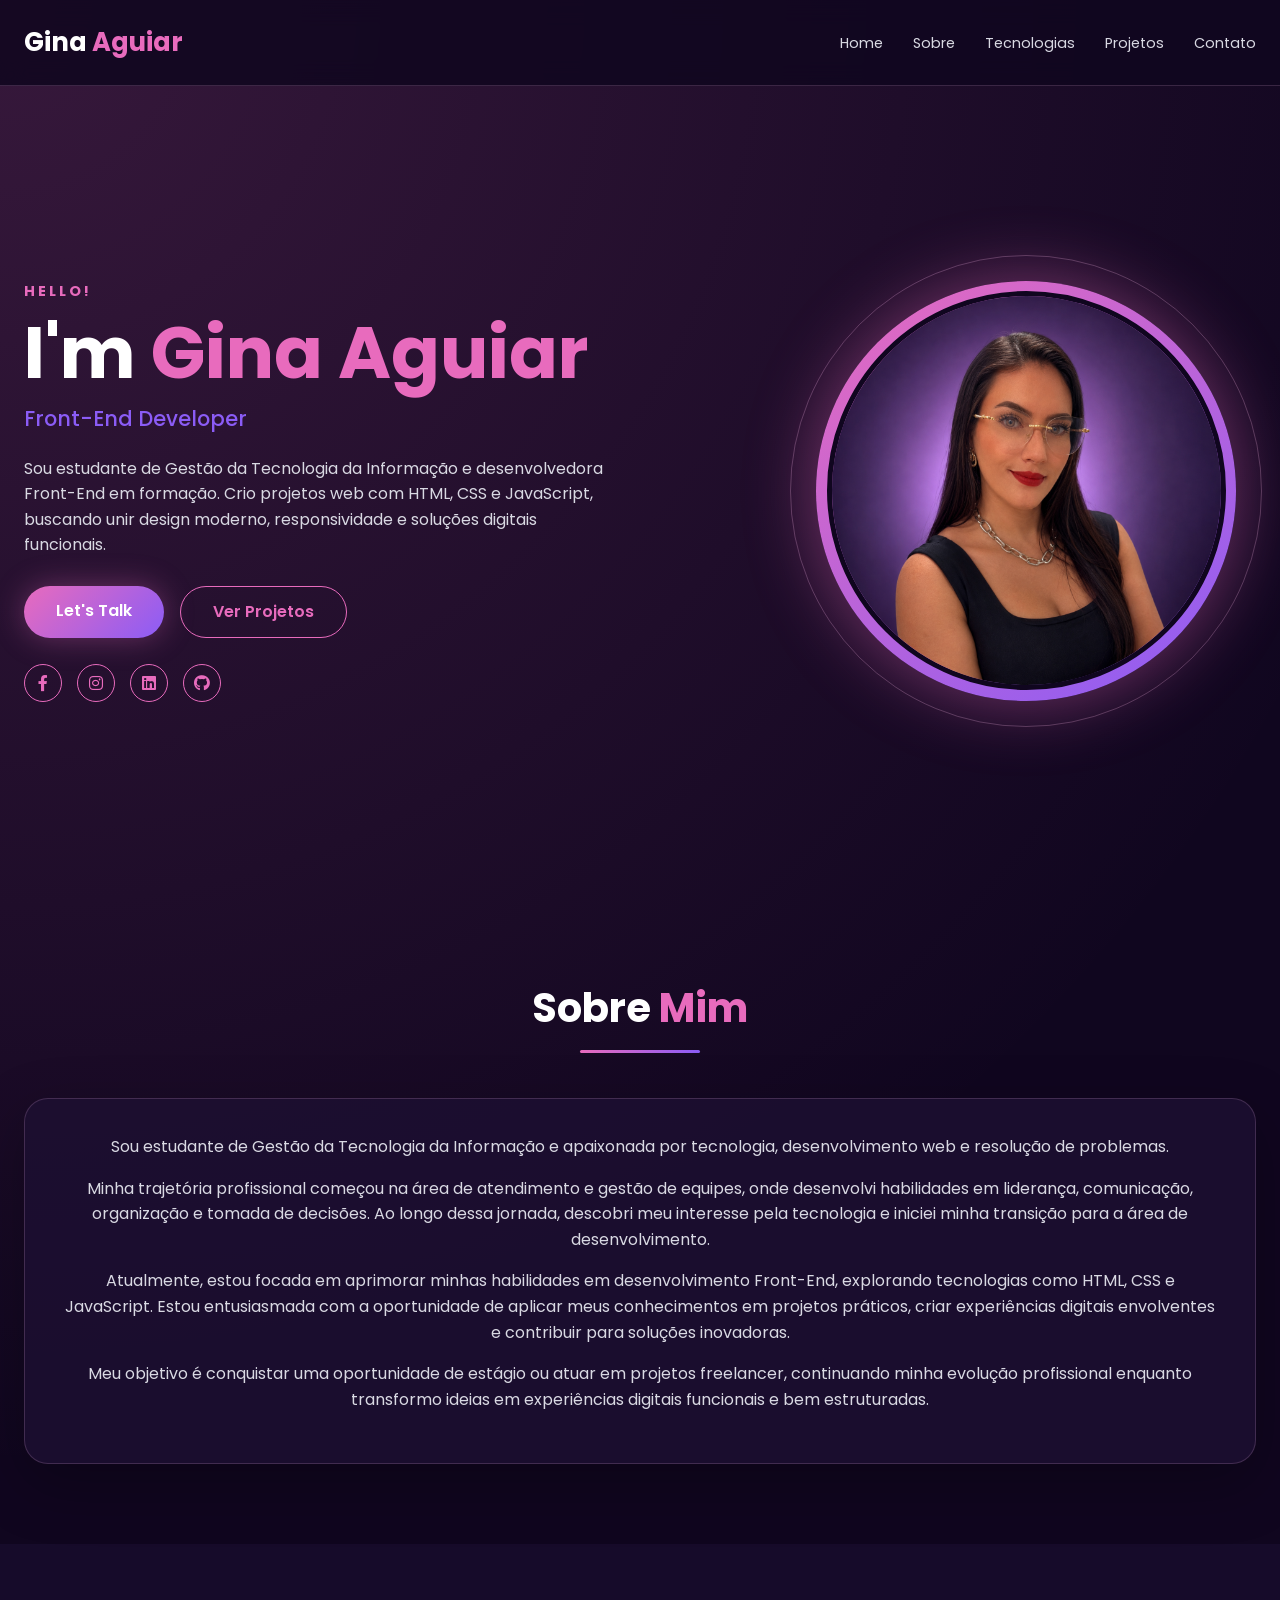
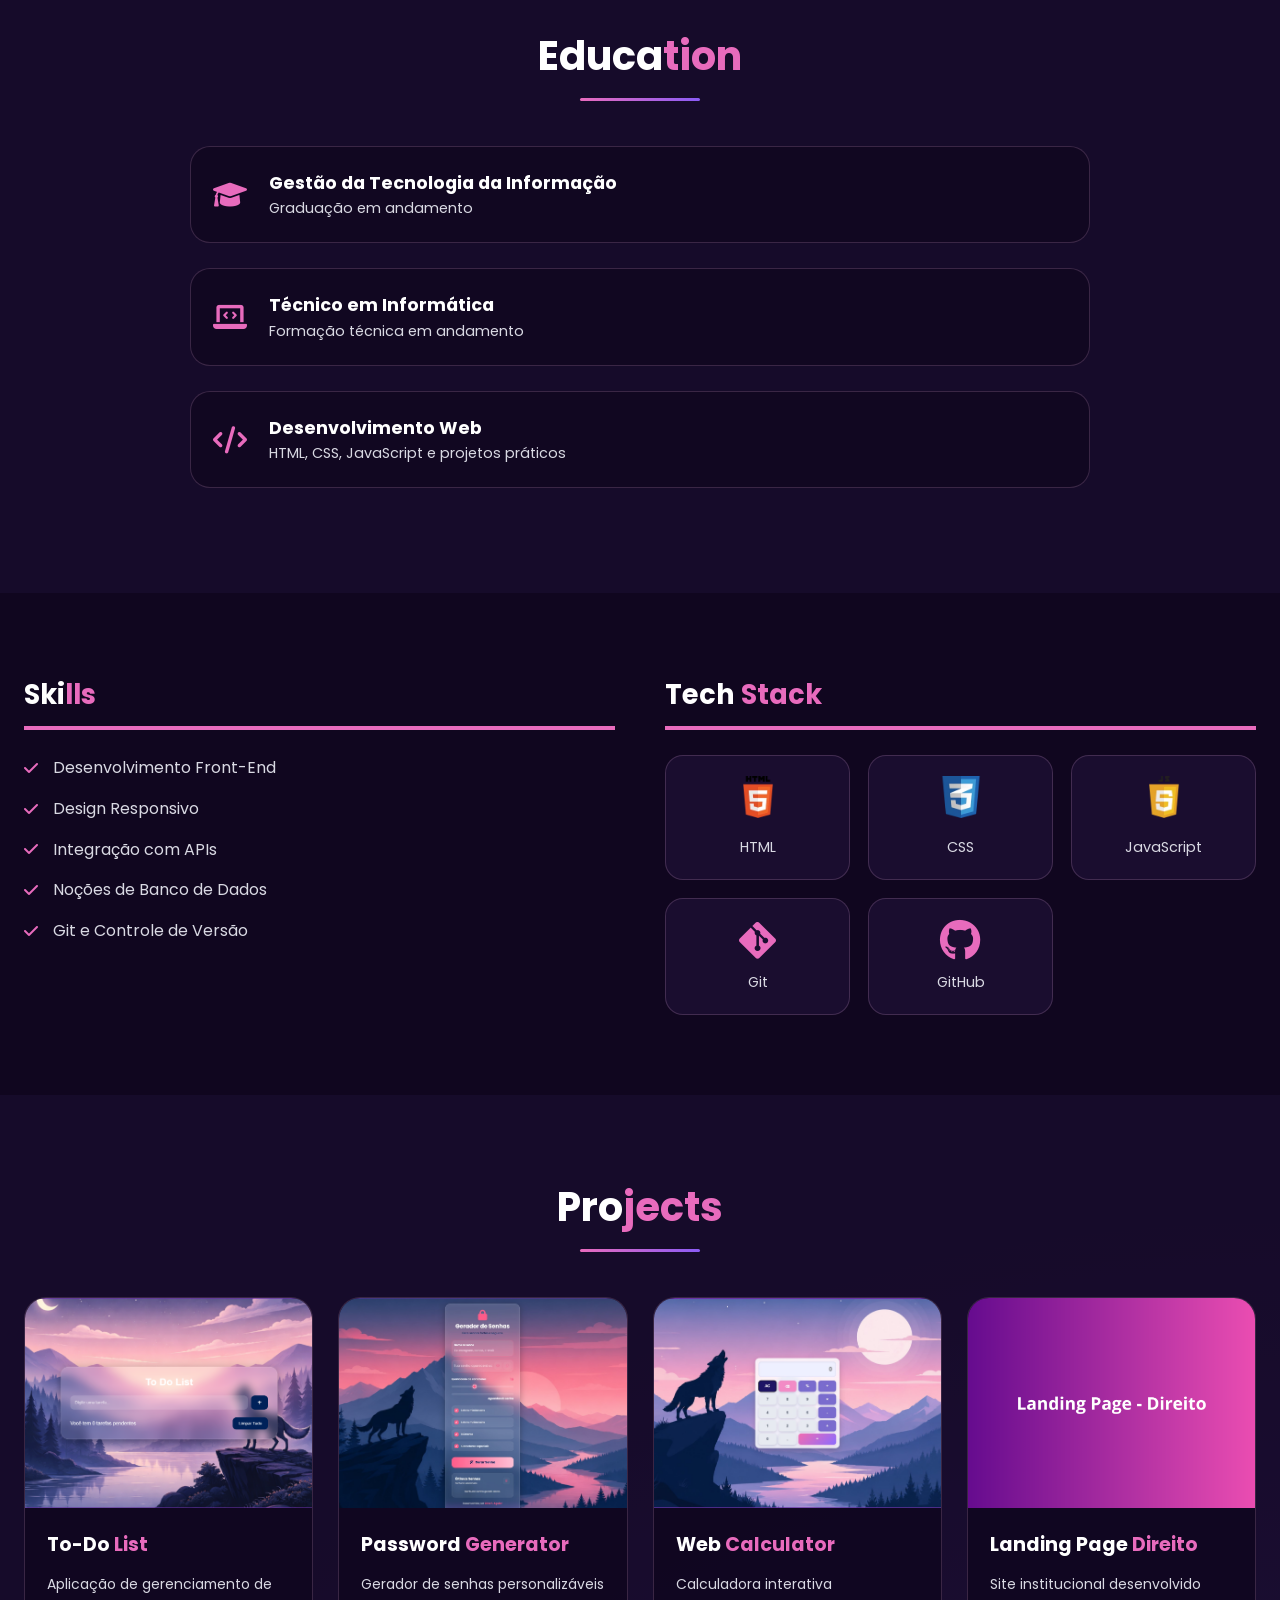
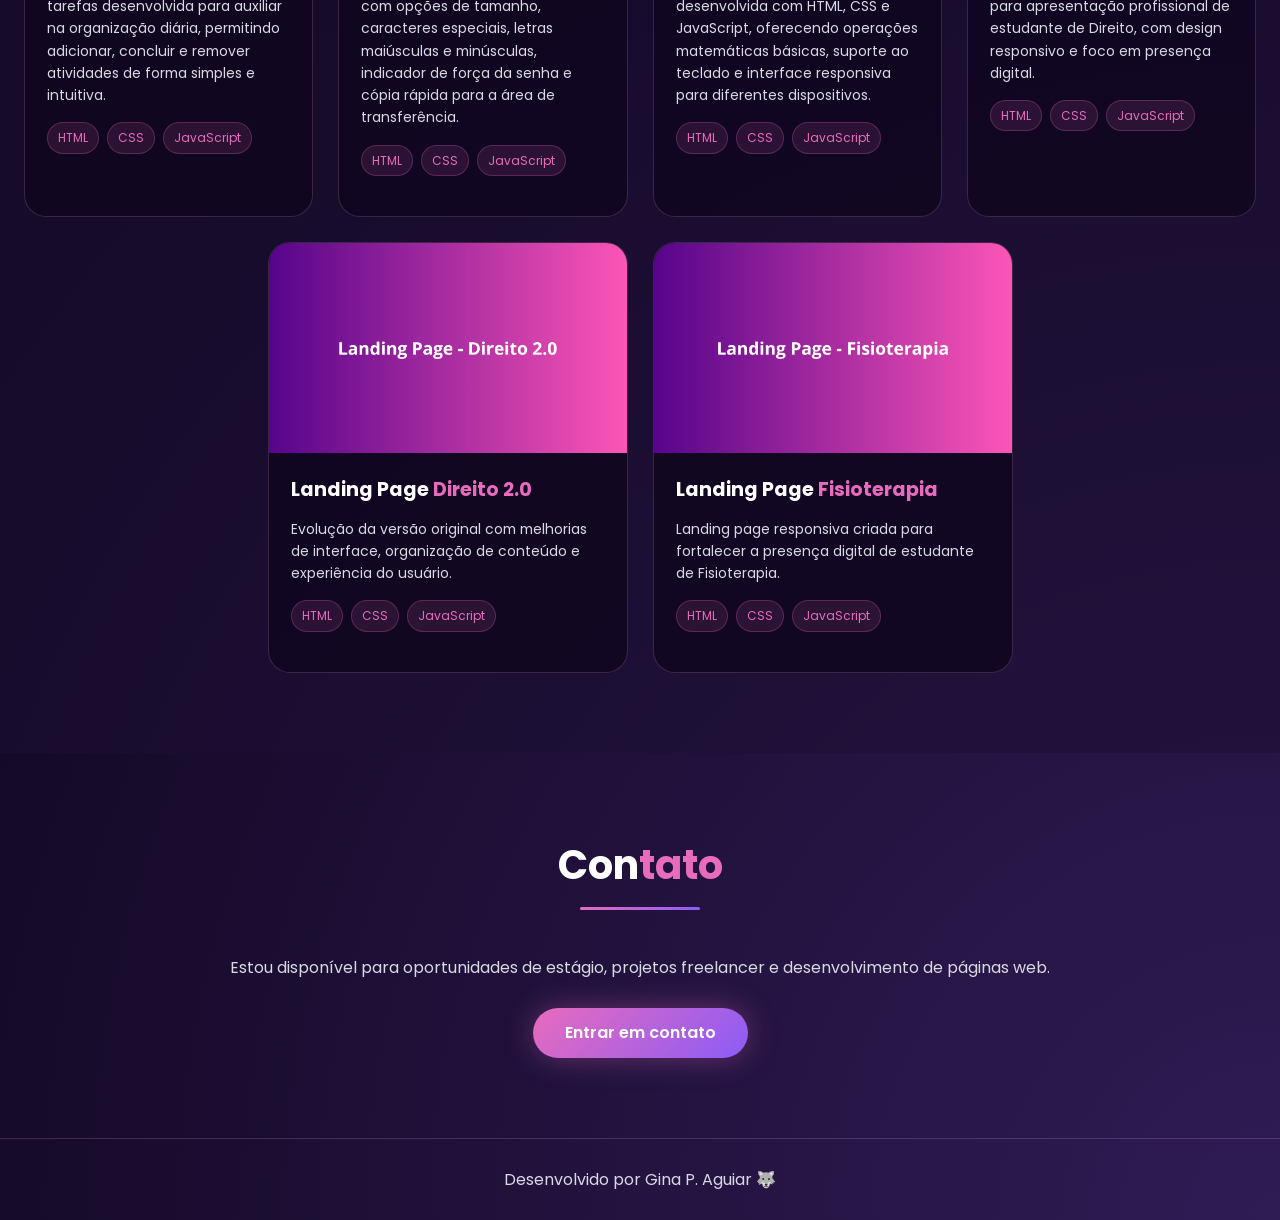
<file: index.html>
<!DOCTYPE html>
<html lang="pt-br">
<head>
    <meta charset="UTF-8">
    <meta name="viewport" content="width=device-width, initial-scale=1.0">
    <title>Gina Aguiar | Meu Portfólio</title>

    <link rel="stylesheet" href="style.css">

    <link href="https://fonts.googleapis.com/css2?family=Poppins:wght@300;400;500;600;700&display=swap" rel="stylesheet">

    <link rel="stylesheet" href="https://cdnjs.cloudflare.com/ajax/libs/font-awesome/6.0.0/css/all.min.css">
</head>

<body>

    <header>
        <nav class="navbar">
            <h2 class="logo">Gina <span>Aguiar</span></h2>

            <ul class="menu">
                <li><a href="#home">Home</a></li>
                <li><a href="#about">Sobre</a></li>
                <li><a href="#skills">Tecnologias</a></li>
                <li><a href="#portfolio">Projetos</a></li>
                <li><a href="#contact">Contato</a></li>
            </ul>
        </nav>
    </header>

    <section class="hero" id="home">

        <div class="hero-text">
            <h4>HELLO!</h4>

            <h1>I'm <span>Gina Aguiar</span></h1>

            <h3 class="role">Front-End Developer</h3>

            <p>
                Sou estudante de Gestão da Tecnologia da Informação e desenvolvedora Front-End em formação.
                Crio projetos web com HTML, CSS e JavaScript, buscando unir design moderno, responsividade
                e soluções digitais funcionais.
            </p>

            <div class="hero-buttons">
                <a href="https://wa.me/5586995735896?text=Ol%C3%A1!%20Vi%20seu%20portf%C3%B3lio%20e%20quero%20saber%20mais%20sobre%20seu%20trabalho." class="btn" target="_blank" rel="noopener noreferrer">
                    Let's Talk
                </a>

                <a href="#portfolio" class="btn-outline">Ver Projetos</a>
            </div>

            <div class="social-icons">
                <a href="https://www.facebook.com/share/1Km6H8j4RK/?mibextid=wwXIfr" target="_blank" rel="noopener noreferrer" aria-label="Facebook de Gina Aguiar">
                    <i class="fab fa-facebook-f"></i>
                </a>

                <a href="https://www.instagram.com/giaguiarwolf?igsh=MW9vbjFsM3ByM3l2bQ%3D%3D&utm_source=qr" target="_blank" rel="noopener noreferrer" aria-label="Instagram de Gina Aguiar">
                    <i class="fab fa-instagram"></i>
                </a>

                <a href="https://www.linkedin.com/in/gina-aguiar-708055235?utm_source=share_via&utm_content=profile&utm_medium=member_ios" target="_blank" rel="noopener noreferrer" aria-label="LinkedIn de Gina Aguiar">
                    <i class="fab fa-linkedin"></i>
                </a>

                <a href="https://github.com/GinaAguiar" target="_blank" rel="noopener noreferrer" aria-label="GitHub de Gina Aguiar">
                    <i class="fab fa-github"></i>
                </a>
            </div>
        </div>

        <div class="hero-img">
            <div class="img-glow">
                <img src="images/me-profile.png" alt="Foto de Gina Aguiar">
            </div>
        </div>

    </section>

    <section class="about" id="about">
        <h2 class="section-title">Sobre <span>Mim</span></h2>

        <div class="about-card">
            <p>
                Sou estudante de Gestão da Tecnologia da Informação e apaixonada por tecnologia, desenvolvimento web e resolução de problemas.
            </p>
            <p>
                Minha trajetória profissional começou na área de atendimento e gestão de equipes, onde desenvolvi habilidades em liderança, comunicação, organização e tomada de decisões. Ao longo dessa jornada, descobri meu interesse pela tecnologia e iniciei minha transição para a área de desenvolvimento.
            </p>
            <p>
                Atualmente, estou focada em aprimorar minhas habilidades em desenvolvimento Front-End, explorando tecnologias como HTML, CSS e JavaScript. Estou entusiasmada com a oportunidade de aplicar meus conhecimentos em projetos práticos, criar experiências digitais envolventes e contribuir para soluções inovadoras.
            </p>
            <p>
                Meu objetivo é conquistar uma oportunidade de estágio ou atuar em projetos freelancer, continuando minha evolução profissional enquanto transformo ideias em experiências digitais funcionais e bem estruturadas.
            </p>
        </div>
    </section>

    <section class="education">

        <h2 class="section-title">Educa<span>tion</span></h2>

        <div class="edu-container">

            <div class="edu-item">
                <i class="fas fa-graduation-cap"></i>
                <div class="edu-info">
                    <h3>Gestão da Tecnologia da Informação</h3>
                    <p>Graduação em andamento</p>
                </div>
            </div>

            <div class="edu-item">
                <i class="fas fa-laptop-code"></i>
                <div class="edu-info">
                    <h3>Técnico em Informática</h3>
                    <p>Formação técnica em andamento</p>
                </div>
            </div>

            <div class="edu-item">
                <i class="fas fa-code"></i>
                <div class="edu-info">
                    <h3>Desenvolvimento Web</h3>
                    <p>HTML, CSS, JavaScript e projetos práticos</p>
                </div>
            </div>

        </div>

    </section>

    <section class="skills-section" id="skills">

        <div class="skills-column">
            <h2 class="sub-title">Ski<span>lls</span></h2>

            <ul class="skills-list">
                <li><i class="fas fa-check"></i> Desenvolvimento Front-End</li>
                <li><i class="fas fa-check"></i> Design Responsivo</li>
                <li><i class="fas fa-check"></i> Integração com APIs</li>
                <li><i class="fas fa-check"></i> Noções de Banco de Dados</li>
                <li><i class="fas fa-check"></i> Git e Controle de Versão</li>
            </ul>
        </div>

        <div class="skills-column">
            <h2 class="sub-title">Tech <span>Stack</span></h2>

            <div class="tech-grid">
                <div class="tech-card">
                    <img src="images/HTML100.webp" alt="HTML logo">
                    <p>HTML</p>
                </div>

                <div class="tech-card">
                    <img src="images/css100.webp" alt="CSS logo">
                    <p>CSS</p>
                </div>

                <div class="tech-card">
                    <img src="images/JAVA100.webp" alt="JavaScript logo">
                    <p>JavaScript</p>
                </div>

                <div class="tech-card">
                    <i class="fab fa-git-alt"></i>
                    <p>Git</p>
                </div>

                <div class="tech-card">
                    <i class="fab fa-github"></i>
                    <p>GitHub</p>
                </div>
            </div>
        </div>

    </section>

    <section class="projects" id="portfolio">

        <h2 class="section-title">Pro<span>jects</span></h2>

        <div class="project-grid">

            <!-- TO DO LIST -->

            <a class="card" href="https://ginaaguiar.github.io/to-do-list/" target="_blank" rel="noopener noreferrer">

                <img src="images/to-do-list-capa.PNG" alt="To Do List">

                <div class="card-content">

                    <h3>To-Do <span>List</span></h3>

                    <p>
                        Aplicação de gerenciamento de tarefas desenvolvida para auxiliar na organização diária, permitindo adicionar, concluir e remover atividades de forma simples e intuitiva.
                    </p>

                    <div class="project-tags">
                        <span>HTML</span>
                        <span>CSS</span>
                        <span>JavaScript</span>
                    </div>

                </div>

            </a>

            <!-- GERADOR DE SENHAS -->

            <a class="card" href="https://ginaaguiar.github.io/gerador-de-senhas/" target="_blank" rel="noopener noreferrer">

                <img src="images/captura-tela-projeto.jpg" alt="Gerador de Senhas">

                <div class="card-content">

                    <h3>Password <span>Generator</span></h3>

                    <p>
                        Gerador de senhas personalizáveis com opções de tamanho, caracteres especiais, letras maiúsculas e minúsculas, indicador de força da senha e cópia rápida para a área de transferência.
                    </p>

                    <div class="project-tags">
                        <span>HTML</span>
                        <span>CSS</span>
                        <span>JavaScript</span>
                    </div>

                </div>

            </a>

            <!-- CALCULADORA -->

            <a class="card" href="https://ginaaguiar.github.io/Calculadora-Simples/" target="_blank" rel="noopener noreferrer">

                <img src="images/captura-de-tela-calculadora-simples.jpg" alt="Calculadora Web">

                <div class="card-content">

                    <h3>Web <span>Calculator</span></h3>

                    <p>
                        Calculadora interativa desenvolvida com HTML, CSS e JavaScript, oferecendo operações matemáticas básicas, suporte ao teclado e interface responsiva para diferentes dispositivos.
                    </p>

                    <div class="project-tags">
                        <span>HTML</span>
                        <span>CSS</span>
                        <span>JavaScript</span>
                    </div>

                </div>

            </a>

            <!-- LANDING PAGE DIREITO -->

            <a class="card" href="https://hina-aguiar-direito.netlify.app/" target="_blank" rel="noopener noreferrer">

                <img src="images/Landing-Page-Direito.png" alt="Landing Page Direito">

                <div class="card-content">

                    <h3>Landing Page <span>Direito</span></h3>

                    <p>
                        Site institucional desenvolvido para apresentação profissional de estudante de Direito, com design responsivo e foco em presença digital.
                    </p>

                    <div class="project-tags">
                        <span>HTML</span>
                        <span>CSS</span>
                        <span>JavaScript</span>
                    </div>

                </div>

            </a>

            <!-- LANDING PAGE DIREITO 2.0 -->

            <a class="card" href="https://ginaaguiar.github.io/Landing-Page-Estudante-de-Direito-2.0/" target="_blank" rel="noopener noreferrer">

                <img src="images/Landing-Page-Direito-2.png" alt="Landing Page Direito 2.0">

                <div class="card-content">

                    <h3>Landing Page <span>Direito 2.0</span></h3>

                    <p>
                        Evolução da versão original com melhorias de interface, organização de conteúdo e experiência do usuário.
                    </p>

                    <div class="project-tags">
                        <span>HTML</span>
                        <span>CSS</span>
                        <span>JavaScript</span>
                    </div>

                </div>

            </a>

            <!-- LANDING PAGE FISIOTERAPIA -->

            <a class="card" href="https://portifolio-fisioterapia-lameck.netlify.app/" target="_blank" rel="noopener noreferrer">

                <img src="images/Landing-Page-Fisioterapia.png" alt="Landing Page Fisioterapia">

                <div class="card-content">

                    <h3>Landing Page <span>Fisioterapia</span></h3>

                    <p>
                        Landing page responsiva criada para fortalecer a presença digital de estudante de Fisioterapia.
                    </p>

                    <div class="project-tags">
                        <span>HTML</span>
                        <span>CSS</span>
                        <span>JavaScript</span>
                    </div>

                </div>

            </a>

        </div>

    </section>

    <section class="contact" id="contact">
        <h2 class="section-title">Con<span>tato</span></h2>

        <p>
            Estou disponível para oportunidades de estágio, projetos freelancer e desenvolvimento de páginas web.
        </p>

        <a href="https://wa.me/5586995735896?text=Ol%C3%A1!%20Vi%20seu%20portf%C3%B3lio%20e%20quero%20saber%20mais%20sobre%20seu%20trabalho." class="btn" target="_blank" rel="noopener noreferrer">
            Entrar em contato
        </a>
    </section>

    <footer>
        <p>Desenvolvido por Gina P. Aguiar 🐺</p>
    </footer>

</body>
</html>
</file>
<file: style.css>
:root {
    --primary-color: #e86bbd;
    --secondary-color: #8b5cf6;
    --bg-color: #10061f;
    --card-color: #1d1033;
    --card-hover: #2a1748;
    --text-color: #ffffff;
    --gray-text: #d9d9e3;
    --border-color: rgba(245, 184, 232, 0.18);
    --shadow-color: rgba(232, 107, 189, 0.35);
    --container-width: 1280px;
    --page-gutter: 24px;
}

* {
    margin: 0;
    padding: 0;
    box-sizing: border-box;
}

html {
    scroll-behavior: smooth;
}

body {
    font-family: "Poppins", sans-serif;
    background:
        radial-gradient(circle at top left, rgba(232, 107, 189, 0.18), transparent 32%),
        radial-gradient(circle at bottom right, rgba(139, 92, 246, 0.25), transparent 35%),
        var(--bg-color);
    color: var(--text-color);
    line-height: 1.6;
    min-height: 100vh;
    overflow-x: hidden;
}

/* NAVBAR */

header {
    width: 100%;
    position: sticky;
    top: 0;
    z-index: 1000;
    background: rgba(16, 6, 31, 0.85);
    backdrop-filter: blur(12px);
    border-bottom: 1px solid var(--border-color);
}

.navbar {
    width: min(calc(100% - (var(--page-gutter) * 2)), var(--container-width));
    max-width: var(--container-width);
    margin: auto;
    display: flex;
    justify-content: space-between;
    align-items: center;
    padding: 22px 0;
}

.logo {
    font-size: 1.6rem;
    font-weight: 700;
}

.logo span {
    color: var(--primary-color);
}

.menu {
    display: flex;
    list-style: none;
    gap: 30px;
}

.menu a {
    text-decoration: none;
    color: var(--gray-text);
    font-weight: 400;
    font-size: 0.9rem;
    transition: 0.3s;
}

.menu a:hover {
    color: var(--primary-color);
}

/* HERO */

.hero {
    width: min(calc(100% - (var(--page-gutter) * 2)), var(--container-width));
    max-width: var(--container-width);
    margin: auto;
    display: grid;
    grid-template-columns: minmax(0, 1.05fr) minmax(320px, 440px);
    align-items: center;
    justify-content: space-between;
    padding: 56px 0;
    min-height: calc(100svh - 90px);
    gap: 72px;
}

.hero-text {
    max-width: 640px;
}

.hero-text h4 {
    color: var(--primary-color);
    letter-spacing: 3px;
    font-size: 0.9rem;
    margin-bottom: 10px;
}

.hero-text h1 {
    font-size: 4.5rem;
    margin: 10px 0;
    line-height: 1.1;
}

.hero-text h1 span {
    color: var(--primary-color);
}

.hero-text .role {
    color: var(--secondary-color);
    font-weight: 500;
    margin-bottom: 20px;
    font-size: 1.3rem;
}

.hero-text p {
    color: var(--gray-text);
    font-size: 1rem;
    max-width: 590px;
}

.hero-buttons {
    display: flex;
    gap: 16px;
    flex-wrap: wrap;
    margin-top: 28px;
}

.btn,
.btn-outline {
    display: inline-block;
    padding: 12px 32px;
    border-radius: 30px;
    text-decoration: none;
    font-weight: 600;
    transition: 0.3s;
}

.btn {
    background: linear-gradient(135deg, var(--primary-color), var(--secondary-color));
    color: white;
    box-shadow: 0 0 30px var(--shadow-color);
}

.btn:hover {
    transform: translateY(-4px);
    box-shadow: 0 0 45px rgba(232, 107, 189, 0.55);
}

.btn-outline {
    color: var(--primary-color);
    border: 1px solid var(--primary-color);
}

.btn-outline:hover {
    background: rgba(232, 107, 189, 0.12);
    transform: translateY(-4px);
}

.social-icons {
    margin-top: 26px;
    display: flex;
    gap: 15px;
}

.social-icons a {
    text-decoration: none;
}

.social-icons i {
    color: var(--primary-color);
    border: 1px solid var(--primary-color);
    width: 38px;
    height: 38px;
    border-radius: 50%;
    display: flex;
    align-items: center;
    justify-content: center;
    cursor: pointer;
    transition: 0.3s;
}

.social-icons i:hover {
    background: var(--primary-color);
    color: var(--bg-color);
    transform: translateY(-4px);
}

/* FOTO */

.hero-img .img-glow {
    position: relative;
    width: 420px;
    height: 420px;
    border-radius: 50%;
    background: linear-gradient(145deg, var(--primary-color), var(--secondary-color));
    box-shadow: 0 0 70px rgba(232, 107, 189, 0.45);
    display: flex;
    justify-content: center;
    align-items: center;
}

.hero-img .img-glow::before {
    content: "";
    position: absolute;
    width: 470px;
    height: 470px;
    border-radius: 50%;
    border: 1px solid rgba(245, 184, 232, 0.25);
    animation: pulse 3s infinite;
}

.hero-img img {
    width: 95%;
    height: 95%;
    border-radius: 50%;
    object-fit: cover;
    object-position: center;
    border: 5px solid var(--bg-color);
    z-index: 1;
}

@keyframes pulse {
    0% {
        transform: scale(0.95);
        opacity: 0.7;
    }

    100% {
        transform: scale(1.12);
        opacity: 0;
    }
}

/* TITULOS */

.section-title {
    text-align: center;
    font-size: 2.5rem;
    margin-bottom: 45px;
    position: relative;
}

.section-title span {
    color: var(--primary-color);
}

.section-title::after {
    content: '';
    display: block;
    width: 120px;
    height: 3px;
    background: linear-gradient(90deg, var(--primary-color), var(--secondary-color));
    margin: 10px auto;
    border-radius: 20px;
}

/* ABOUT */

.about {
    width: min(calc(100% - (var(--page-gutter) * 2)), var(--container-width));
    max-width: var(--container-width);
    margin: auto;
    padding: 80px 0;
}

.about-card {
    background: rgba(29, 16, 51, 0.8);
    border: 1px solid var(--border-color);
    border-radius: 24px;
    padding: 35px;
    color: var(--gray-text);
    text-align: center;
    box-shadow: 0 20px 60px rgba(0, 0, 0, 0.25);
}

.about-card p {
    margin-bottom: 16px;
}

/* EDUCATION */

.education {
    padding: 80px var(--page-gutter);
    background: rgba(29, 16, 51, 0.55);
}

.edu-container {
    max-width: 900px;
    margin: auto;
}

.edu-item {
    display: flex;
    align-items: center;
    gap: 22px;
    margin-bottom: 25px;
    background: rgba(16, 6, 31, 0.7);
    border: 1px solid var(--border-color);
    padding: 22px;
    border-radius: 20px;
    transition: 0.3s;
}

.edu-item:hover {
    transform: translateY(-5px);
    border-color: var(--primary-color);
}

.edu-item i {
    color: var(--primary-color);
    font-size: 1.7rem;
}

.edu-item h3 {
    color: var(--text-color);
    font-size: 1.1rem;
}

.edu-item p {
    color: var(--gray-text);
    font-size: 0.9rem;
}

/* SKILLS */

.skills-section {
    width: min(calc(100% - (var(--page-gutter) * 2)), var(--container-width));
    max-width: var(--container-width);
    margin: auto;
    display: flex;
    justify-content: space-between;
    padding: 80px 0;
    gap: 50px;
}

.skills-column {
    flex: 1;
}

.sub-title {
    border-bottom: 4px solid var(--primary-color);
    padding-bottom: 10px;
    margin-bottom: 25px;
    font-size: 1.7rem;
}

.sub-title span {
    color: var(--primary-color);
}

.skills-list {
    list-style: none;
}

.skills-list li {
    margin-bottom: 15px;
    display: flex;
    align-items: center;
    gap: 15px;
    color: var(--gray-text);
}

.skills-list i {
    color: var(--primary-color);
}

.tech-grid {
    display: grid;
    grid-template-columns: repeat(3, 1fr);
    gap: 18px;
}

.tech-card {
    background: rgba(29, 16, 51, 0.85);
    border: 1px solid var(--border-color);
    border-radius: 18px;
    padding: 20px;
    text-align: center;
    transition: 0.3s;
}

.tech-card:hover {
    transform: translateY(-6px);
    border-color: var(--primary-color);
    background: var(--card-hover);
}

.tech-card img {
    width: 42px;
    height: 42px;
    object-fit: contain;
    margin-bottom: 10px;
}

.tech-card i {
    font-size: 42px;
    color: var(--primary-color);
    margin-bottom: 10px;
}

.tech-card p {
    color: var(--gray-text);
    font-size: 0.9rem;
}

/* PROJECTS */

.projects {
    padding: 80px var(--page-gutter);
    background: rgba(29, 16, 51, 0.55);
}

.project-grid {
    max-width: var(--container-width);
    margin: auto;
    display: flex;
    justify-content: center;
    gap: 25px;
    flex-wrap: wrap;
}

.card {
    display: block;
    flex: 1;
    min-width: 280px;
    max-width: 360px;
    background: rgba(16, 6, 31, 0.85);
    border: 1px solid var(--border-color);
    border-radius: 22px;
    overflow: hidden;
    color: inherit;
    text-decoration: none;
    cursor: pointer;
    transition: 0.3s;
}

.card:hover,
.card:focus-visible {
    transform: translateY(-8px);
    border-color: var(--primary-color);
    box-shadow: 0 25px 50px rgba(0, 0, 0, 0.35);
}

.card:focus-visible {
    outline: 2px solid var(--primary-color);
    outline-offset: 4px;
}

.card img {
    width: 100%;
    height: 210px;
    object-fit: cover;
    display: block;
}

.card-content {
    padding: 22px;
}

.card h3 {
    font-size: 1.2rem;
    margin-bottom: 12px;
}

.card h3 span {
    color: var(--primary-color);
}

.card p {
    color: var(--gray-text);
    font-size: 0.87rem;
    margin-bottom: 16px;
}

.project-tags {
    display: flex;
    gap: 8px;
    flex-wrap: wrap;
    margin-bottom: 18px;
}

.project-tags span {
    background: rgba(232, 107, 189, 0.12);
    color: var(--primary-color);
    border: 1px solid rgba(232, 107, 189, 0.25);
    padding: 5px 10px;
    border-radius: 20px;
    font-size: 0.75rem;
}

/* CONTACT */

.contact {
    width: min(calc(100% - (var(--page-gutter) * 2)), 850px);
    max-width: 850px;
    margin: auto;
    padding: 80px 0;
    text-align: center;
}

.contact p {
    color: var(--gray-text);
    margin-bottom: 28px;
}

/* FOOTER */

footer {
    text-align: center;
    padding: 28px;
    color: var(--gray-text);
    border-top: 1px solid var(--border-color);
}

footer span {
    opacity: 0.9;
}

/* MOBILE */

@media (max-width: 1100px) {
    .hero {
        grid-template-columns: minmax(0, 1fr) minmax(300px, 360px);
        gap: 48px;
    }

    .hero-text h1 {
        font-size: 3.8rem;
    }

    .hero-img .img-glow {
        width: 360px;
        height: 360px;
    }

    .hero-img .img-glow::before {
        width: 405px;
        height: 405px;
    }
}

@media (max-width: 900px) {
    :root {
        --page-gutter: 20px;
    }

    .hero {
        flex-direction: column-reverse;
        display: flex;
        text-align: center;
        padding: 52px 0 64px;
        min-height: auto;
        gap: 42px;
    }

    .hero-text h1 {
        font-size: 3rem;
    }

    .hero-buttons {
        justify-content: center;
    }

    .social-icons {
        justify-content: center;
    }

    .skills-section {
        flex-direction: column;
    }

    .tech-grid {
        grid-template-columns: repeat(2, 1fr);
    }
}

@media (max-width: 768px) {
    .navbar {
        flex-direction: column;
        gap: 16px;
        padding: 18px 0;
    }

    .menu {
        gap: 12px 16px;
        flex-wrap: wrap;
        justify-content: center;
    }

    .hero-img .img-glow {
        width: 300px;
        height: 300px;
    }

    .hero-img .img-glow::before {
        width: 335px;
        height: 335px;
    }

    .section-title {
        font-size: 2rem;
        overflow-wrap: anywhere;
    }

    .edu-item {
        flex-direction: column;
        text-align: center;
    }
}

@media (max-width: 480px) {
    :root {
        --page-gutter: 16px;
    }

    .navbar {
        align-items: center;
    }

    .logo {
        font-size: 1.35rem;
    }

    .hero {
        padding: 40px 0 56px;
        gap: 32px;
    }

    .hero-text h4 {
        font-size: 0.78rem;
        letter-spacing: 2px;
    }

    .hero-text h1 {
        font-size: 2.35rem;
    }

    .hero-text .role {
        font-size: 1.1rem;
    }

    .hero-text p {
        font-size: 0.92rem;
    }

    .hero-buttons {
        flex-direction: column;
        align-items: stretch;
        gap: 12px;
    }

    .btn,
    .btn-outline {
        width: 100%;
        text-align: center;
        padding: 12px 22px;
    }

    .hero-img .img-glow {
        width: 245px;
        height: 245px;
    }

    .hero-img .img-glow::before {
        width: 275px;
        height: 275px;
    }

    .about,
    .skills-section,
    .projects,
    .education,
    .contact {
        padding-top: 56px;
        padding-bottom: 56px;
    }

    .about-card,
    .edu-item,
    .card-content {
        padding: 20px;
    }

    .tech-grid {
        grid-template-columns: 1fr;
    }

    .menu a {
        font-size: 0.8rem;
    }

    .section-title {
        font-size: 1.75rem;
        margin-bottom: 32px;
    }
}

@media (max-width: 360px) {
    .menu {
        gap: 10px 12px;
    }

    .menu a {
        font-size: 0.76rem;
    }

    .hero {
        padding-top: 32px;
        gap: 26px;
    }

    .hero-img .img-glow {
        width: 220px;
        height: 220px;
    }

    .hero-img .img-glow::before {
        width: 248px;
        height: 248px;
    }

    .hero-text h1 {
        font-size: 2.05rem;
    }

    .hero-text .role {
        font-size: 1rem;
    }
}
</file>
